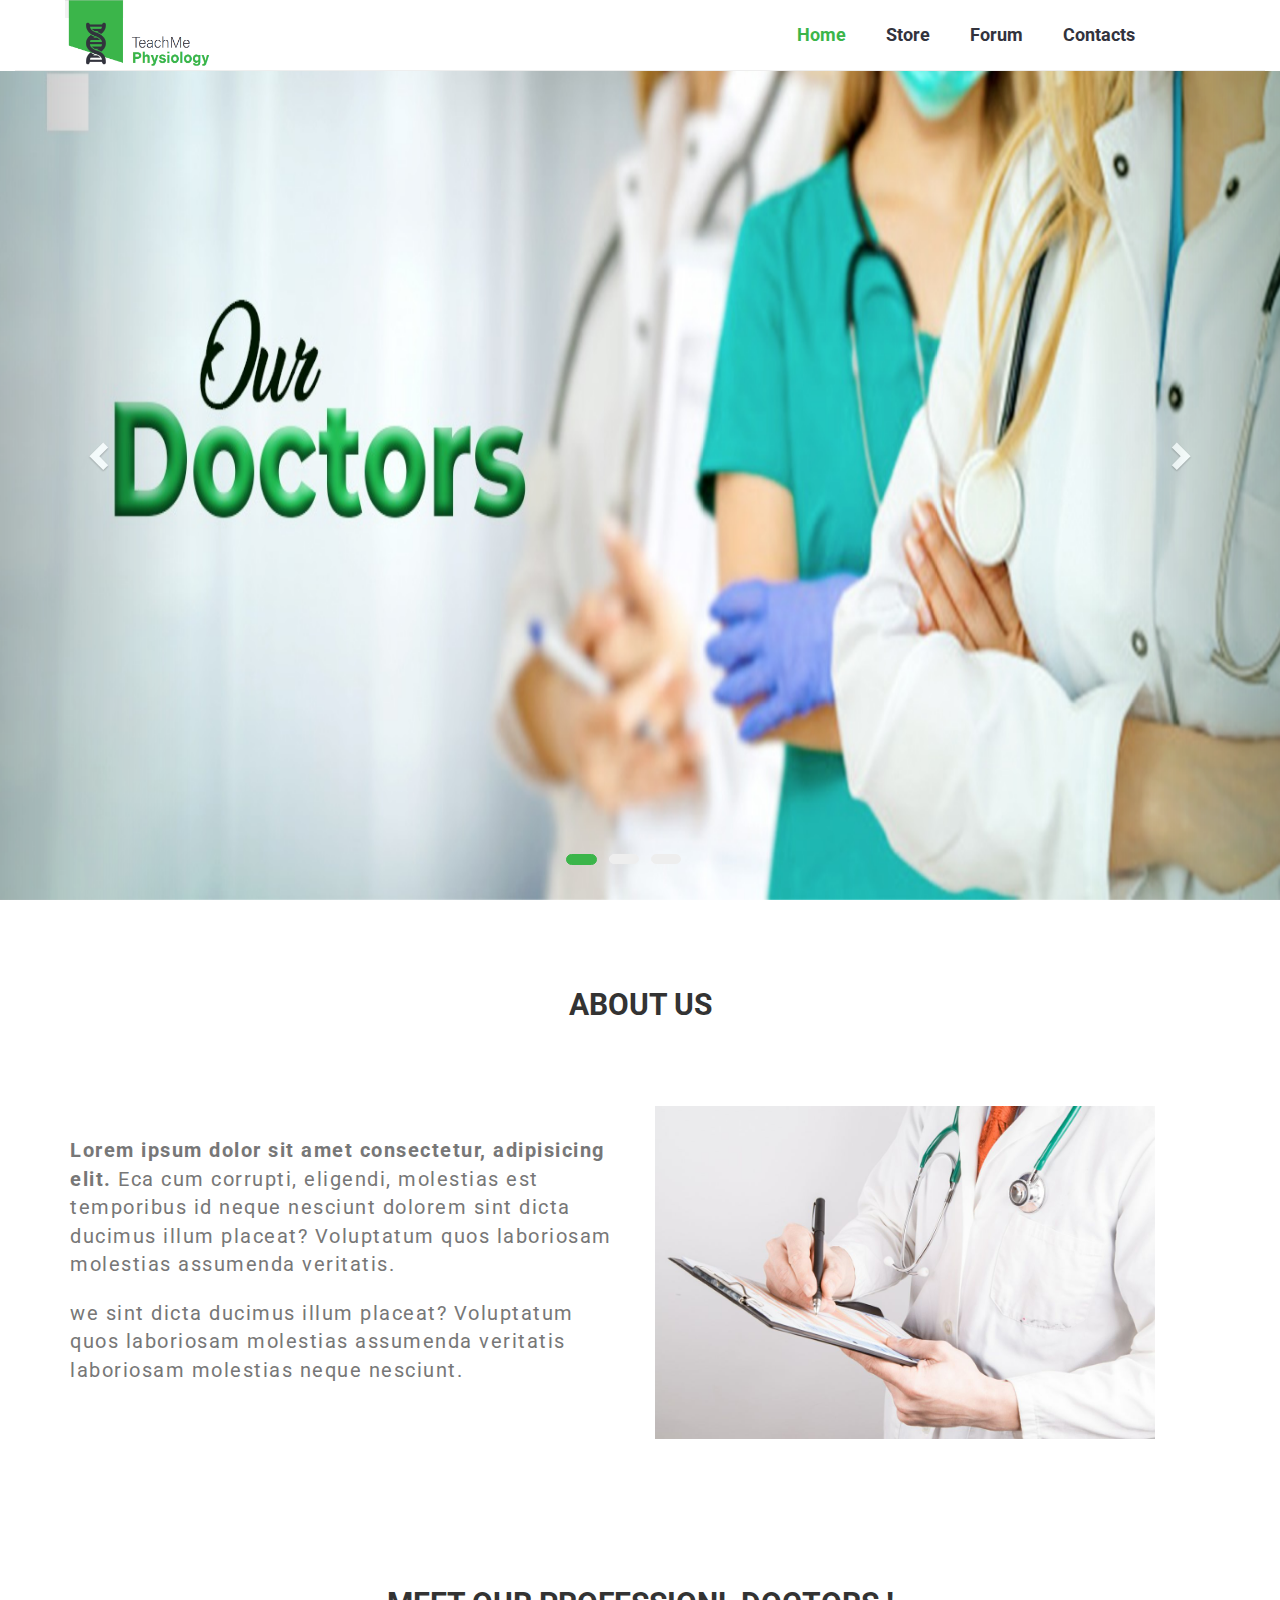
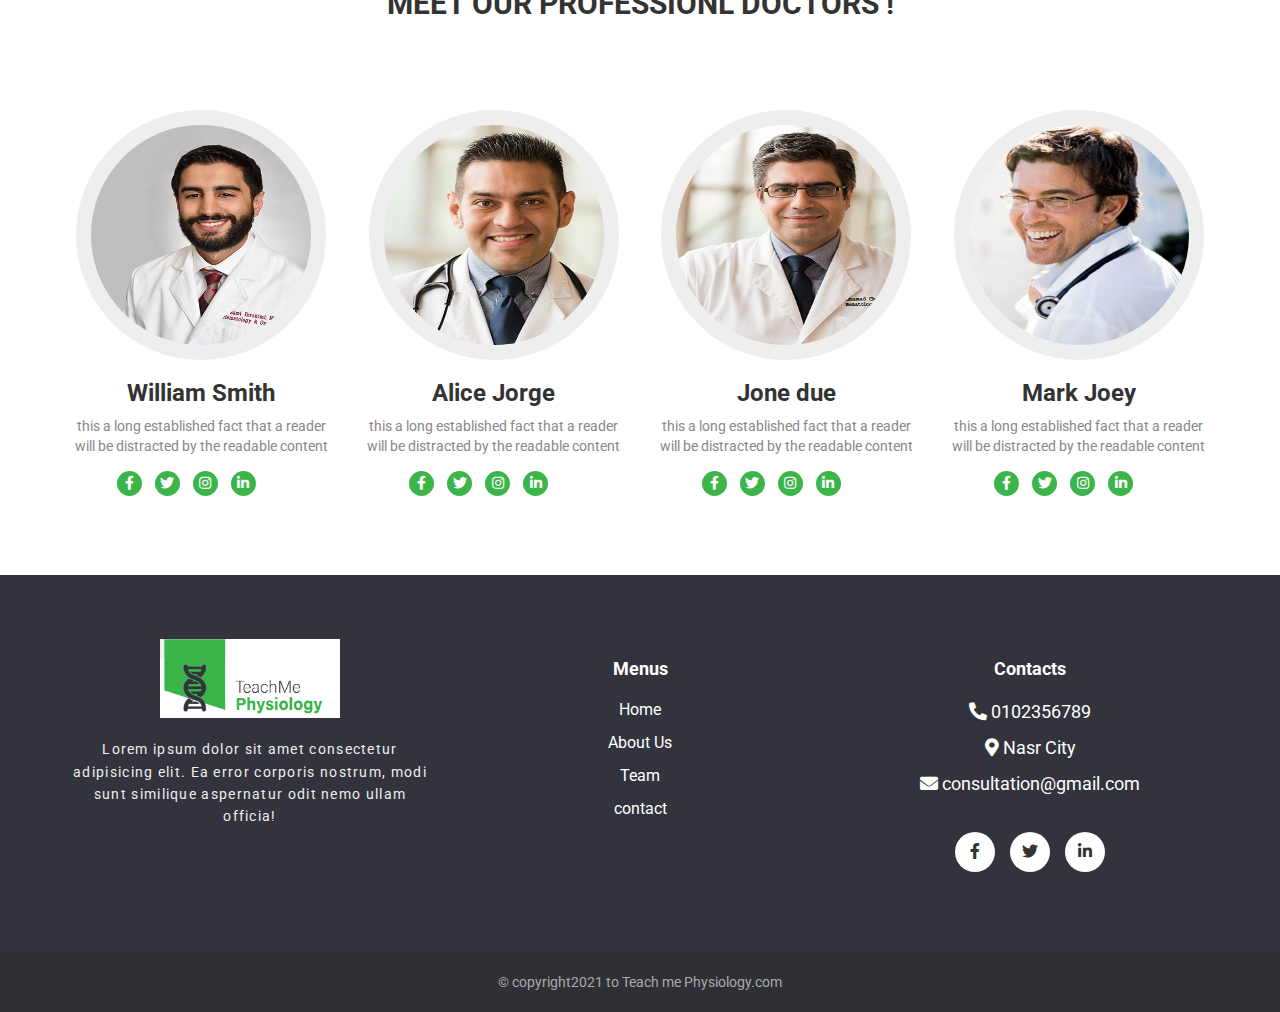
<file: index.html>
<!DOCTYPE html>
<html lang="en">
<head>
    <meta charset="UTF-8">
    <meta http-equiv="X-UA-Compatible" content="IE=edge">
    <meta name="viewport" content="width=device-width, initial-scale=1.0">
    <title>Tech Me Physiology</title>
    <link rel="stylesheet" href="https://fonts.googleapis.com/css2?family=Roboto:wght@300&display=swap" > <!-- font -->
    <link rel="stylesheet" href="css/all.css"> <!-- fontawesome -->
    <link rel="stylesheet" href="css/bootstrap.min.css"> <!-- bootstrap v3 -->
    <link rel="stylesheet" href="css/style.css"> <!-- main style -->
</head>
<body>
    <!-- Header -->
    <div class="header">
        <nav class="navbar navbar-inverse">
            <div class="container-fluid">
                <!-- Brand and toggle get grouped for better mobile display -->
                <div class="navbar-header">
                    <button type="button" class="navbar-toggle collapsed" data-toggle="collapse"
                        data-target="#bs-example-navbar-collapse-1" aria-expanded="false">
                        <span class="sr-only">Toggle navigation</span>
                        <span class="icon-bar"></span>
                        <span class="icon-bar"></span>
                        <span class="icon-bar"></span>
                    </button>
                    <a class="logo" href="#">
                        <img src="images/Logo.png">
                    </a>
                </div>

                <!-- Collect the nav links, forms, and other content for toggling -->
                <div class="collapse navbar-collapse" id="bs-example-navbar-collapse-1">
                    <ul class="nav navbar-nav navbar-right">

                        <li><a href="index.html" class="active">Home</a></li>
                        <li><a href="store.html">Store</a></li>
                        <li><a href="forum.html">Forum</a></li>
                        <li><a href="contact.html">Contacts</a></li>
                    </ul>
                </div><!-- /.navbar-collapse -->
            </div><!-- /.container-fluid -->
        </nav>
        <!-- ./nav -->
    </div>
    <!-- ./header -->

    <!-- Start Slider  -->
    <div
      id="carousel-example-generic"
      class="carousel slide hidden-xs"
      data-ride="carousel"
    >
      <!-- Indicators -->
      <ol class="carousel-indicators">
        <li
          data-target="#carousel-example-generic"
          data-slide-to="0"
          class="active"
        ></li>
        <li data-target="#carousel-example-generic" data-slide-to="1"></li>
        <li data-target="#carousel-example-generic" data-slide-to="2"></li>

      </ol>

      <!-- Wrapper for slides -->
      <div class="carousel-inner" role="listbox">
        <div class="item active">
          <img src="images/Doctor.jpg" alt="banner" />
        </div>
        <div class="item">
          <img src="images/doctors2.jpg" alt="..." />
        </div>
        <div class="item">
            <img src="images/cover1.jpg" alt="..." />
          </div>
      </div>

      <!-- Controls -->
      <a
      class="left carousel-control"
      href="#carousel-example-generic"
      role="button"
      data-slide="prev"
    >
      <span
        class="glyphicon glyphicon-chevron-left"
        aria-hidden="true"
      ></span>
      <span class="sr-only">Previous</span>
    </a>
    <a
      class="right carousel-control"
      href="#carousel-example-generic"
      role="button"
      data-slide="next"
    >
      <span
        class="glyphicon glyphicon-chevron-right"
        aria-hidden="true"
      ></span>
      <span class="sr-only">Next</span>
    </a>
    </div>
    <!-- End Slider -->
    <!-- ****************************************** -->
    <!--Start About -->
    <section class="about pad-y">
        <div class="container">
            <h2 class="h2-sty lead ">About Us</h2>
            <div class="row">
                <div class="col-md-6">
                    <div class="text">
                       
                        <p> <span> Lorem ipsum dolor sit amet consectetur, adipisicing elit.</span> Eca cum corrupti, eligendi, 
                          molestias est temporibus id neque nesciunt dolorem sint dicta ducimus illum placeat? Voluptatum 
                          quos laboriosam molestias assumenda veritatis.</p>
                          <p>we sint dicta ducimus illum placeat? Voluptatum 
                            quos laboriosam molestias assumenda veritatis laboriosam molestias neque nesciunt.</p>
                    </div>  
                    </div>
               
                <div class="col-md-6">
                    <div class="img  ">
                        <img src="images/cover3.jpg">
                    </div>
                </div>
                </div>
            </div>
       
    </section>
    <!--End About -->

     <!-- Start Team -->
     <section class="our-team text-center pad-y" id="Team">
        <div class="container">
          <h2 class="h2-sty">meet our Professionl doctors !</h2>
          <div class="row">
            <div class="col-lg-3 col-sm-6">
              <div class="person">
                <img src="images/doctor1.jpg" class="img-circle" />
                <h3>William Smith</h3>
                <p>
                  this a long established fact that a reader will be distracted by
                  the readable content
                </p>
                <ul class="social-icon">
                  <li><i class="fab fa-facebook-f"></i></li>
                  <li><i class="fab fa-twitter"></i></li>
                  <li><i class="fab fa-instagram"></i></li>
                  <li><i class="fab fa-linkedin-in"></i></li>
                </ul>
              </div>
            </div>
            <!-- item -->
  
            <div class="col-lg-3 col-sm-6">
              <div class="person">
                <img src="images/doctor2.jpg" class="img-circle" />
  
                <h3>Alice Jorge</h3>
                <p>
                  this a long established fact that a reader will be distracted by
                  the readable content
                </p>
                <ul class="social-icon">
                  <li><i class="fab fa-facebook-f"></i></li>
                  <li><i class="fab fa-twitter"></i></li>
                  <li><i class="fab fa-instagram"></i></li>
                  <li><i class="fab fa-linkedin-in"></i></li>
                </ul>
              </div>
            </div>
            <!-- item -->
  
            <div class="col-lg-3 col-sm-6">
              <div class="person">
                <img src="images/doctor3.jpg" class="img-circle" />
                <h3>Jone due</h3>
                <p>
                  this a long established fact that a reader will be distracted by
                  the readable content
                </p>
  
                <ul class="social-icon">
                  <li><i class="fab fa-facebook-f"></i></li>
                  <li><i class="fab fa-twitter"></i></li>
                  <li><i class="fab fa-instagram"></i></li>
                  <li><i class="fab fa-linkedin-in"></i></li>
                </ul>
              </div>
            </div>
            <!-- item -->
  
            <div class="col-lg-3 col-sm-6">
              <div class="person">
                <img src="images/doctor10.jpg" class="img-circle" />
  
                <h3>Mark Joey</h3>
                <p>
                  this a long established fact that a reader will be distracted by
                  the readable content
                </p>
  
                <ul class="social-icon">
                  <li><i class="fab fa-facebook-f"></i></li>
                  <li><i class="fab fa-twitter"></i></li>
                  <li><i class="fab fa-instagram"></i></li>
                  <li><i class="fab fa-linkedin-in"></i></li>
                </ul>
              </div>
            </div>
            <!-- item -->
          </div>
        </div>
      </section>
  
      <!-- End Team -->

          <!-- footer -->
    <section class="footer text-center pad-y">
        <div class="container">
          <div class="row">
            <div class="col-lg-4">
              <div class="logo">
                <img src="images/Logo.png" />
                <p>
                  Lorem ipsum dolor sit amet consectetur adipisicing elit. Ea
                  error corporis nostrum, modi sunt similique aspernatur odit nemo
                  ullam officia!
                </p>
              </div>
            </div>
            <!-- item -->
            <div class="col-lg-4">
              <h4>Menus</h4>
              <ul class="list-unstyled">
                <li>Home</li>
                <li>About Us</li>
                <li>Team</li>
                <li>contact</li>
              </ul>
            </div>
            <!-- item -->
            <div class="col-lg-4">
              <div class="cont">
                <h4>Contacts</h4>
                <p><i class="fas fa-phone-alt"></i> 0102356789</p>
                <p><i class="fas fa-map-marker-alt"></i> Nasr City</p>
                <p><i class="fas fa-envelope"></i> consultation@gmail.com</p>
                <div class="social">
                  <ul class="list-unstyled">
                    <li>
                      <a><i class="fab fa-facebook-f"></i></a>
                    </li>
                    <li>
                      <a><i class="fab fa-twitter"></i></a>
                    </li>
                    <li>
                      <a><i class="fab fa-linkedin-in"></i></a>
                    </li>
                  </ul>
                </div>
              </div>
            </div>
            <!-- item -->
          </div>
        </div>
      </section>
      <div class="copy text-center">
        &copy; copyright2021 to <span>Teach me Physiology</span>.com
      </div>
      <!-- End footer -->
    <script src="js/jquery-3.3.1.min.js"></script>
    <script src="js/bootstrap.min.js"></script>

</body>
</html>
</file>
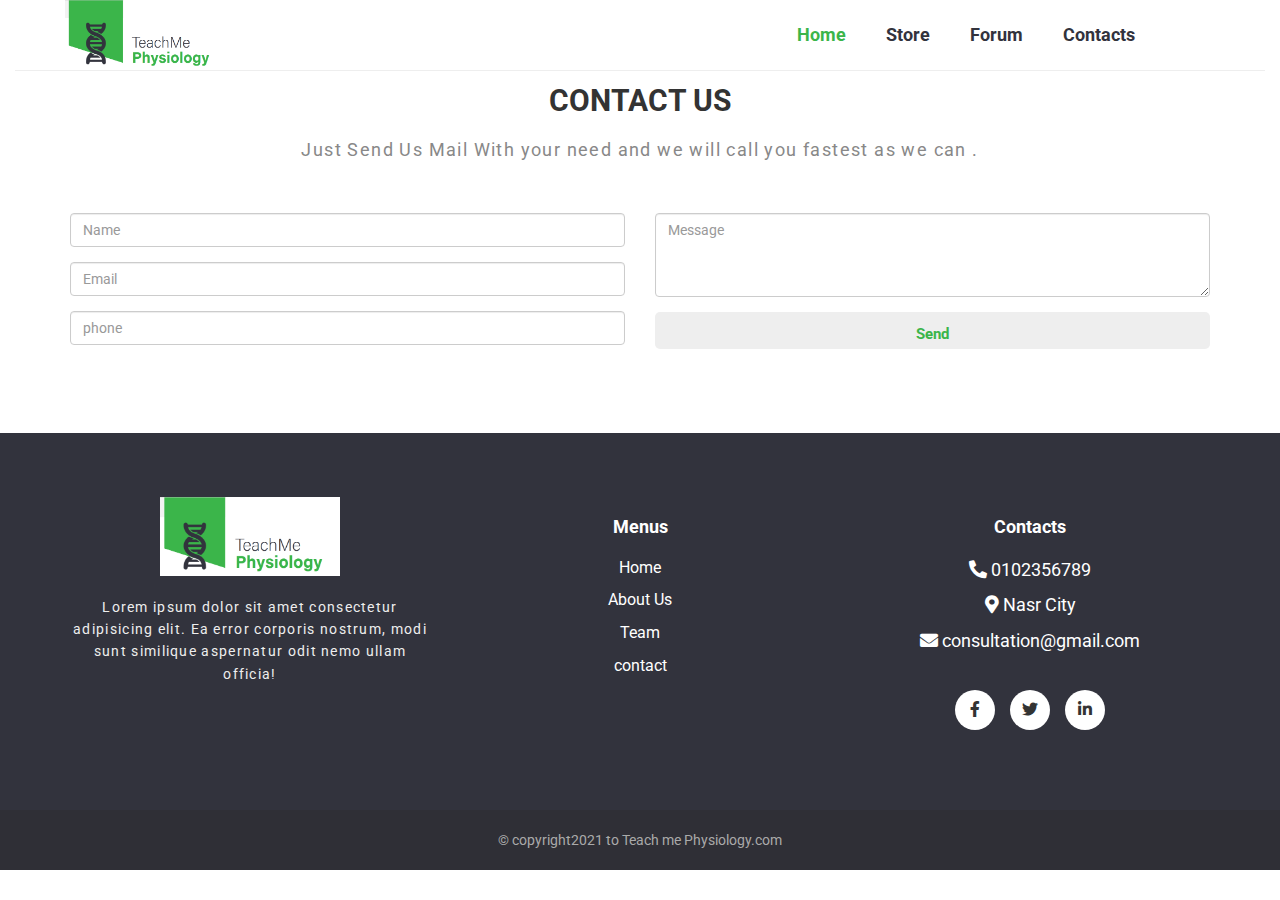
<file: contact.html>
<!DOCTYPE html>
<html lang="en">
<head>
    <meta charset="UTF-8">
    <meta http-equiv="X-UA-Compatible" content="IE=edge">
    <meta name="viewport" content="width=device-width, initial-scale=1.0">
    <title>Contact Us</title>
    <link rel="stylesheet" href="https://fonts.googleapis.com/css2?family=Roboto:wght@300&display=swap" > <!-- font -->
    <link rel="stylesheet" href="css/all.css"> <!-- fontawesome -->
    <link rel="stylesheet" href="css/bootstrap.min.css"> <!-- bootstrap v3 -->
    <link rel="stylesheet" href="css/style.css"> <!-- main style -->
</head>
<body>
     <!-- Header -->
     <div class="header">
        <nav class="navbar navbar-inverse">
            <div class="container-fluid">
                <!-- Brand and toggle get grouped for better mobile display -->
                <div class="navbar-header">
                    <button type="button" class="navbar-toggle collapsed" data-toggle="collapse"
                        data-target="#bs-example-navbar-collapse-1" aria-expanded="false">
                        <span class="sr-only">Toggle navigation</span>
                        <span class="icon-bar"></span>
                        <span class="icon-bar"></span>
                        <span class="icon-bar"></span>
                    </button>
                    <a class="logo" href="#">
                        <img src="images/Logo.png">
                    </a>
                </div>

                <!-- Collect the nav links, forms, and other content for toggling -->
                <div class="collapse navbar-collapse" id="bs-example-navbar-collapse-1">
                    <ul class="nav navbar-nav navbar-right">

                        <li><a href="index.html" class="active">Home</a></li>
                        <li><a href="store.html">Store</a></li>
                        <li><a href="forum.html">Forum</a></li>
                        <li><a href="contact.html">Contacts</a></li>
                    </ul>
                </div><!-- /.navbar-collapse -->
            </div><!-- /.container-fluid -->
        </nav>
        <!-- ./nav -->
    </div>
    <!-- ./header -->

   <!--Contact  -->
   <section class="contact text-center pad-y" id="Contact">
    <div class="container">
      <h2 class="h2-sty"> Contact Us</h2>
      <p>Just Send Us Mail With your need and we will call you fastest as we can .</p>
      <div class="row" id="result">
        <div class="col-md-6">
          <div class="form-group">
            <input class="form-control" type="text" placeholder="Name " />
          </div>

          <div class="form-group">
            <input class="form-control" type="text" placeholder="Email " />
          </div>

          <div class="form-group">
            <input class="form-control" type="text" placeholder="phone " />
          </div>
        </div>

        <div class="col-md-6">
          <div class="form-group">
            <textarea class="form-control" placeholder="Message"></textarea>
          </div>
          <button class="btn btn-block" id="send">Send</button>
        </div>
      </div>
    </div>
  </section>

    <!-- footer -->
    <section class="footer text-center pad-y">
        <div class="container">
          <div class="row">
            <div class="col-lg-4">
              <div class="logo">
                <img src="images/Logo.png" />
                <p>
                  Lorem ipsum dolor sit amet consectetur adipisicing elit. Ea
                  error corporis nostrum, modi sunt similique aspernatur odit nemo
                  ullam officia!
                </p>
              </div>
            </div>
            <!-- item -->
            <div class="col-lg-4">
              <h4>Menus</h4>
              <ul class="list-unstyled">
                <li>Home</li>
                <li>About Us</li>
                <li>Team</li>
                <li>contact</li>
              </ul>
            </div>
            <!-- item -->
            <div class="col-lg-4">
              <div class="cont">
                <h4>Contacts</h4>
                <p><i class="fas fa-phone-alt"></i> 0102356789</p>
                <p><i class="fas fa-map-marker-alt"></i> Nasr City</p>
                <p><i class="fas fa-envelope"></i> consultation@gmail.com</p>
                <div class="social">
                  <ul class="list-unstyled">
                    <li>
                      <a><i class="fab fa-facebook-f"></i></a>
                    </li>
                    <li>
                      <a><i class="fab fa-twitter"></i></a>
                    </li>
                    <li>
                      <a><i class="fab fa-linkedin-in"></i></a>
                    </li>
                  </ul>
                </div>
              </div>
            </div>
            <!-- item -->
          </div>
        </div>
      </section>
      <div class="copy text-center">
        &copy; copyright2021 to <span>Teach me Physiology</span>.com
      </div>
      <!-- End footer -->




    <script src="js/jquery-3.3.1.min.js"></script>
    <script src="js/bootstrap.min.js"></script>
    <script src="js/main.js"></script>




</body>
</file>
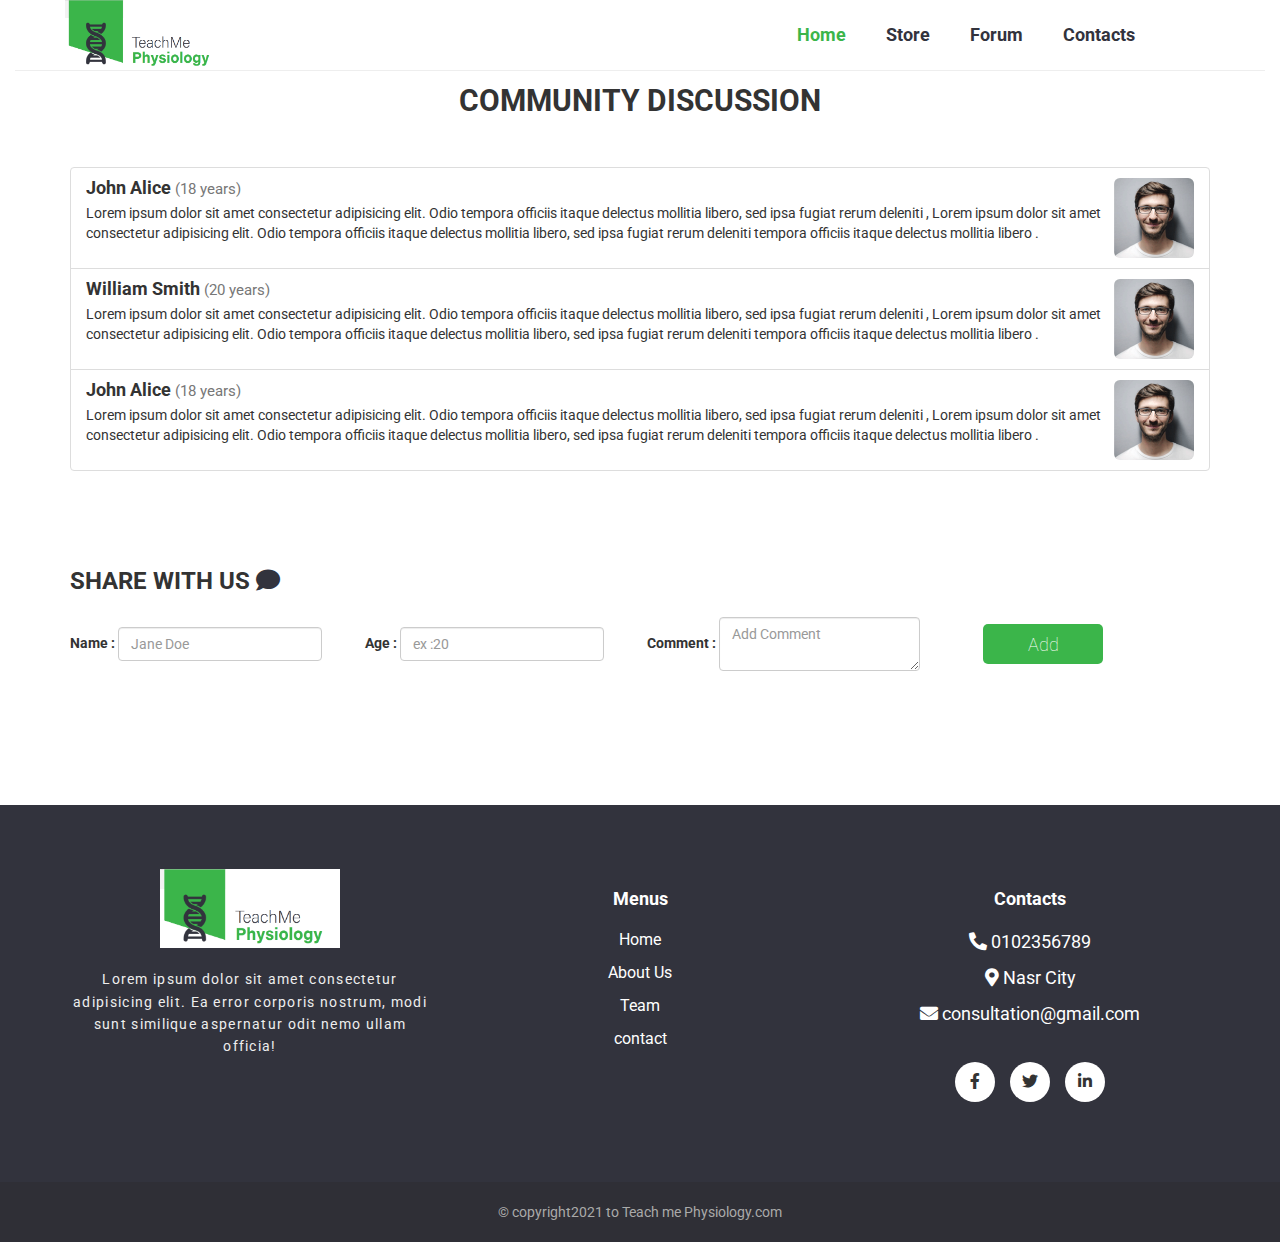
<file: forum.html>
<!DOCTYPE html>
<html lang="en">
<head>
    <meta charset="UTF-8">
    <meta http-equiv="X-UA-Compatible" content="IE=edge">
    <meta name="viewport" content="width=device-width, initial-scale=1.0">
    <title>Forum</title>
    <link rel="stylesheet" href="https://fonts.googleapis.com/css2?family=Roboto:wght@300&display=swap" > <!-- font -->
    <link rel="stylesheet" href="css/all.css"> <!-- fontawesome -->
    <link rel="stylesheet" href="css/bootstrap.min.css"> <!-- bootstrap v3 -->
    <link rel="stylesheet" href="css/style.css"> <!-- main style -->
</head>
<body>
      <!-- Header -->
      <div class="header">
        <nav class="navbar navbar-inverse">
            <div class="container-fluid">
                <!-- Brand and toggle get grouped for better mobile display -->
                <div class="navbar-header">
                    <button type="button" class="navbar-toggle collapsed" data-toggle="collapse"
                        data-target="#bs-example-navbar-collapse-1" aria-expanded="false">
                        <span class="sr-only">Toggle navigation</span>
                        <span class="icon-bar"></span>
                        <span class="icon-bar"></span>
                        <span class="icon-bar"></span>
                    </button>
                    <a class="logo" href="#">
                        <img src="images/Logo.png">
                    </a>
                </div>

                <!-- Collect the nav links, forms, and other content for toggling -->
                <div class="collapse navbar-collapse" id="bs-example-navbar-collapse-1">
                    <ul class="nav navbar-nav navbar-right">

                        <li><a href="index.html" class="active">Home</a></li>
                        <li><a href="store.html">Store</a></li>
                        <li><a href="forum.html">Forum</a></li>
                        <li><a href="contact.html">Contacts</a></li>
                    </ul>
                </div><!-- /.navbar-collapse -->
            </div><!-- /.container-fluid -->
        </nav>
        <!-- ./nav -->
    </div>
    <!-- ./header -->

    <section class="forum pad-y">
<div class="container">
    <h2 class="h2-sty">Community discussion</h2>
    <!-- list group -->
    <ul class="list-group">
        <li class="list-group-item">
            <div class="media">
               
                <div class="media-body">
                  <h4 class="media-heading">John Alice <span>(18 years)</span></h4>
                  <p> Lorem ipsum dolor sit amet consectetur adipisicing elit. 
                    Odio tempora officiis itaque delectus mollitia libero, sed ipsa fugiat rerum deleniti ,  Lorem ipsum dolor sit amet consectetur adipisicing elit. 
                    Odio tempora officiis itaque delectus mollitia libero, sed ipsa fugiat rerum deleniti tempora officiis itaque delectus mollitia libero .</p>
               
                </div>

                <div class="media-right">
                    <a href="#">
                      <img class="media-object img-rounded" width="80px" height="80px" src="images/img-8.png" alt="partner">
                    </a>
                  </div>
              </div>

        </li> <!-- list item -->

        <li class="list-group-item">
            <div class="media">
               
                <div class="media-body">
                  <h4 class="media-heading">William Smith <span>(20 years)</span> </h4>
                  <p> Lorem ipsum dolor sit amet consectetur adipisicing elit. 
                    Odio tempora officiis itaque delectus mollitia libero, sed ipsa fugiat rerum deleniti ,  Lorem ipsum dolor sit amet consectetur adipisicing elit. 
                    Odio tempora officiis itaque delectus mollitia libero, sed ipsa fugiat rerum deleniti tempora officiis itaque delectus mollitia libero .</p>
                </div>

                <div class="media-right">
                    <a href="#">
                      <img class="media-object img-rounded" width="80px" height="80px" src="images/img-8.png" alt="partner">
                    </a>
                  </div>
              </div>

        </li> <!-- list item -->

        <li class="list-group-item">
            <div class="media">
               
                <div class="media-body">
                  <h4 class="media-heading">John Alice <span>(18 years)</span></h4>
                  <p> Lorem ipsum dolor sit amet consectetur adipisicing elit. 
                    Odio tempora officiis itaque delectus mollitia libero, sed ipsa fugiat rerum deleniti ,  Lorem ipsum dolor sit amet consectetur adipisicing elit. 
                    Odio tempora officiis itaque delectus mollitia libero, sed ipsa fugiat rerum deleniti tempora officiis itaque delectus mollitia libero .</p>
                </div>

                <div class="media-right">
                    <a href="#">
                      <img class="media-object img-rounded" width="80px" height="80px" src="images/img-8.png" alt="partner">
                    </a>
                  </div>
              </div>

        </li> <!-- list item -->
       
      </ul> <!-- end list group -->


      <!-- form -->
      
      <form class="form-inline pad-y">
        <h3>Share With Us  <i class="fas fa-comment"></i></h3> 
        <div class="form-group">
          <label for="exampleInputName2">Name :</label>
          <input type="text" class="form-control" id="exampleInputName2" placeholder="Jane Doe">
        </div>
        <div class="form-group">
          <label for="exampleInputAge">Age :</label>
          <input type="email" class="form-control" id="exampleInputEmail2" placeholder="ex :20 ">
        </div>

        <div class="form-group">
            <label for="exampleInputText">Comment :</label>
            <textarea class="form-control" id="exampleInputEmail2" placeholder="Add Comment " height ="30px"></textarea>
          </div>
        <button type="submit" class="btn add ">Add</button>
      </form>
 </div>

    </section>

    <!-- footer -->
    <section class="footer text-center pad-y">
        <div class="container">
          <div class="row">
            <div class="col-lg-4">
              <div class="logo">
                <img src="images/Logo.png" />
                <p>
                  Lorem ipsum dolor sit amet consectetur adipisicing elit. Ea
                  error corporis nostrum, modi sunt similique aspernatur odit nemo
                  ullam officia!
                </p>
              </div>
            </div>
            <!-- item -->
            <div class="col-lg-4">
              <h4>Menus</h4>
              <ul class="list-unstyled">
                <li>Home</li>
                <li>About Us</li>
                <li>Team</li>
                <li>contact</li>
              </ul>
            </div>
            <!-- item -->
            <div class="col-lg-4">
              <div class="cont">
                <h4>Contacts</h4>
                <p><i class="fas fa-phone-alt"></i> 0102356789</p>
                <p><i class="fas fa-map-marker-alt"></i> Nasr City</p>
                <p><i class="fas fa-envelope"></i> consultation@gmail.com</p>
                <div class="social">
                  <ul class="list-unstyled">
                    <li>
                      <a><i class="fab fa-facebook-f"></i></a>
                    </li>
                    <li>
                      <a><i class="fab fa-twitter"></i></a>
                    </li>
                    <li>
                      <a><i class="fab fa-linkedin-in"></i></a>
                    </li>
                  </ul>
                </div>
              </div>
            </div>
            <!-- item -->
          </div>
        </div>
      </section>
      <div class="copy text-center">
        &copy; copyright2021 to <span>Teach me Physiology</span>.com
      </div>
      <!-- End footer -->





    <script src="js/jquery-3.3.1.min.js"></script>
    <script src="js/bootstrap.min.js"></script>
</body>
</file>
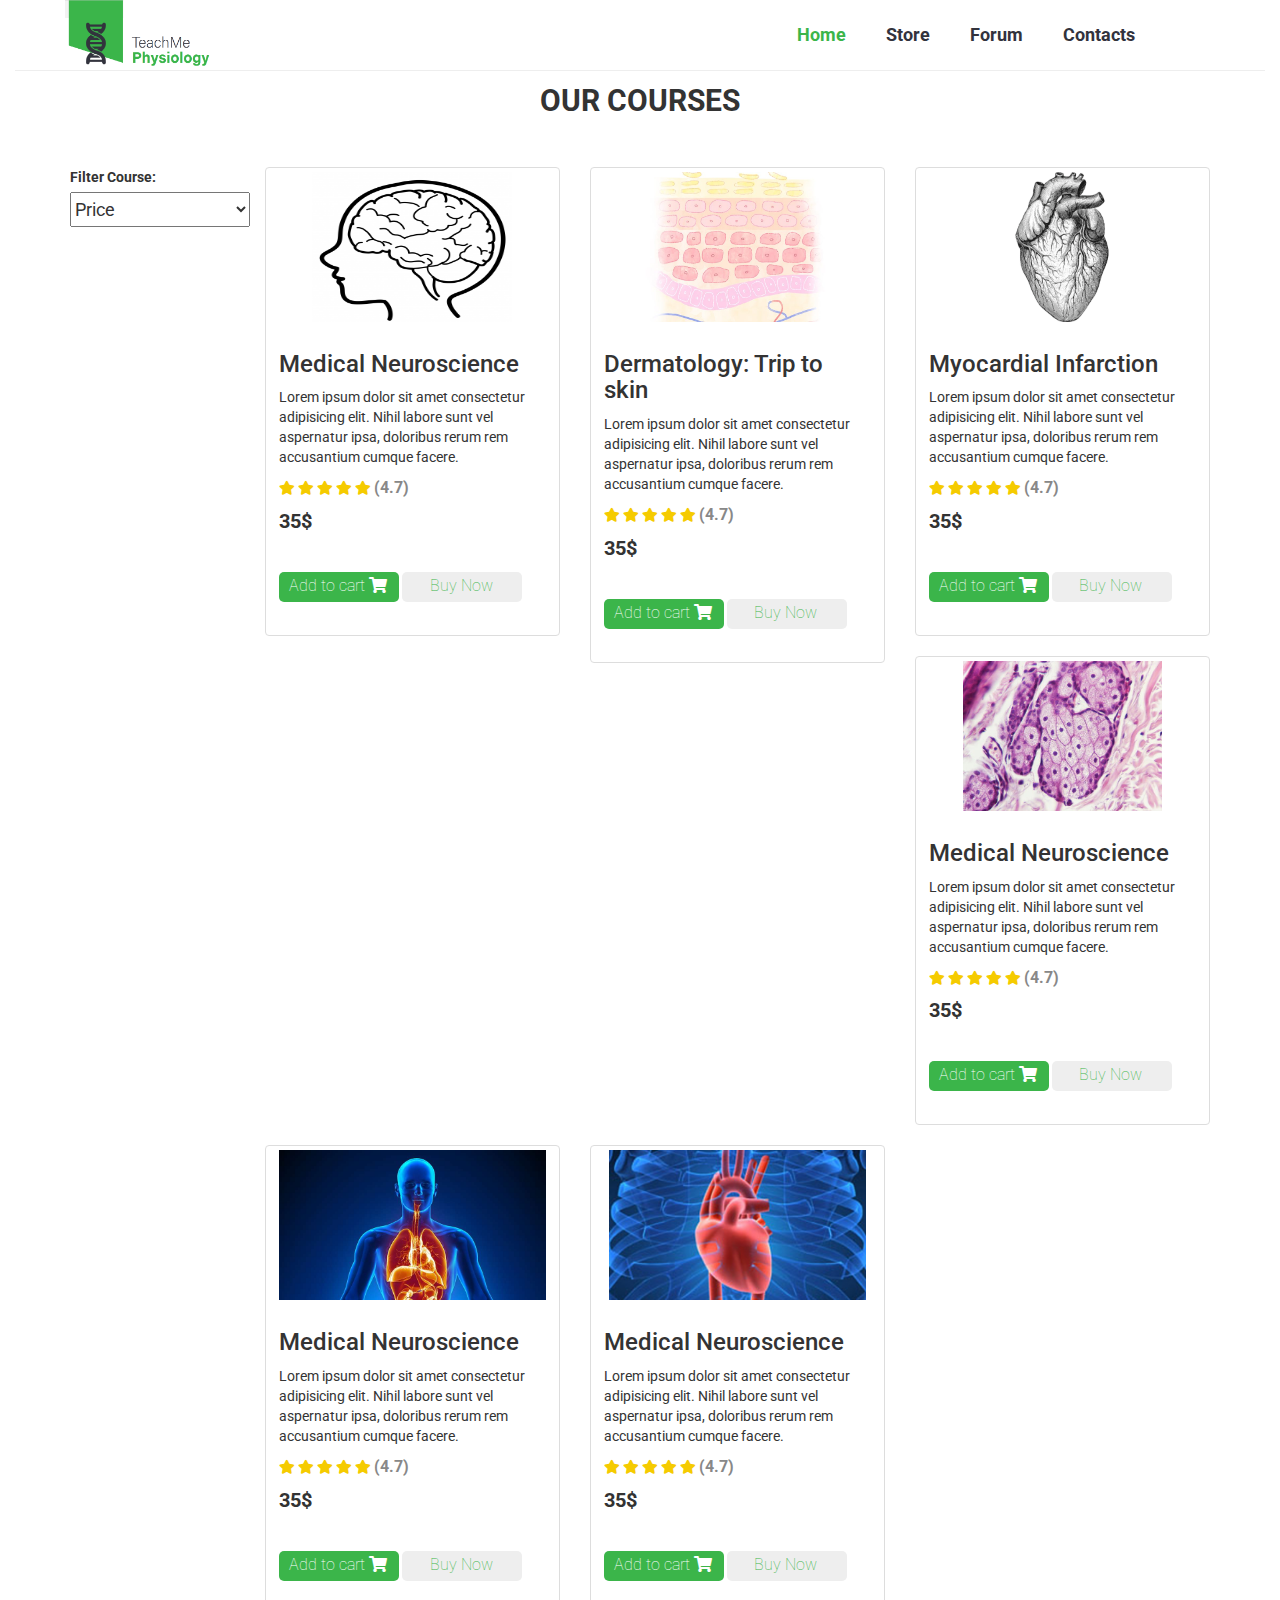
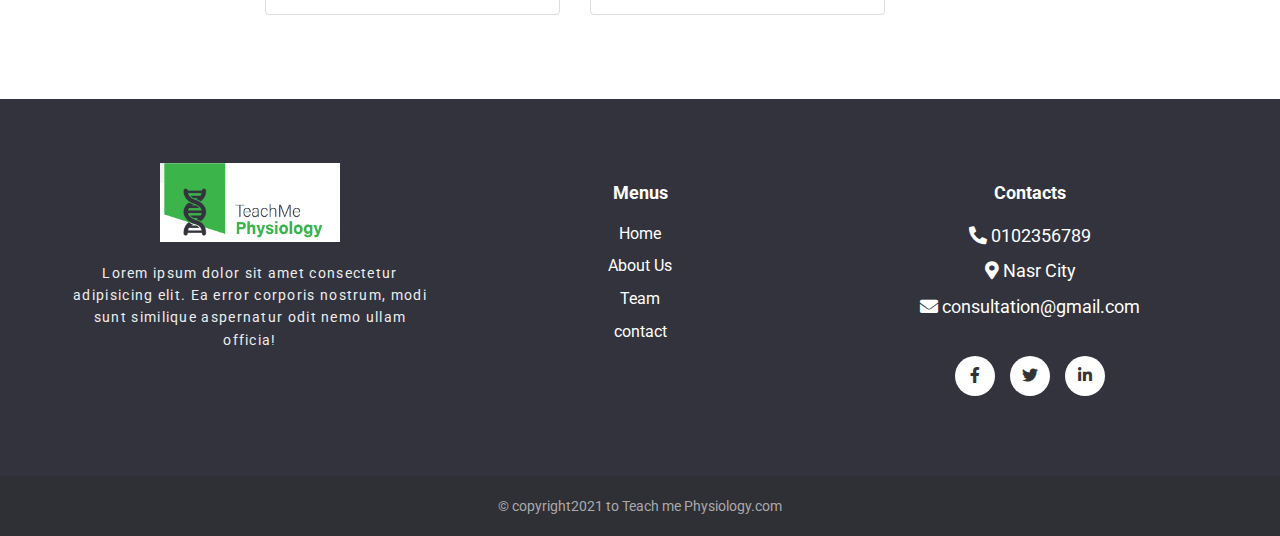
<file: store.html>
<!DOCTYPE html>
<html lang="en">
<head>
    <meta charset="UTF-8">
    <meta http-equiv="X-UA-Compatible" content="IE=edge">
    <meta name="viewport" content="width=device-width, initial-scale=1.0">
    <title>Store</title>
    <link rel="stylesheet" href="https://fonts.googleapis.com/css2?family=Roboto:wght@300&display=swap" > <!-- font -->
    <link rel="stylesheet" href="css/all.css"> <!-- fontawesome -->
    <link rel="stylesheet" href="css/bootstrap.min.css"> <!-- bootstrap v3 -->
    <link rel="stylesheet" href="css/style.css"> <!-- main style -->
</head>
<body>
     <!-- Header -->
     <div class="header">
        <nav class="navbar navbar-inverse">
            <div class="container-fluid">
                <!-- Brand and toggle get grouped for better mobile display -->
                <div class="navbar-header">
                    <button type="button" class="navbar-toggle collapsed" data-toggle="collapse"
                        data-target="#bs-example-navbar-collapse-1" aria-expanded="false">
                        <span class="sr-only">Toggle navigation</span>
                        <span class="icon-bar"></span>
                        <span class="icon-bar"></span>
                        <span class="icon-bar"></span>
                    </button>
                    <a class="logo" href="#">
                        <img src="images/Logo.png">
                    </a>
                </div>

                <!-- Collect the nav links, forms, and other content for toggling -->
                <div class="collapse navbar-collapse" id="bs-example-navbar-collapse-1">
                    <ul class="nav navbar-nav navbar-right">

                        <li><a href="index.html" class="active">Home</a></li>
                        <li><a href="store.html">Store</a></li>
                        <li><a href="forum.html">Forum</a></li>
                        <li><a href="contact.html">Contacts</a></li>
                    </ul>
                </div><!-- /.navbar-collapse -->
            </div><!-- /.container-fluid -->
        </nav>
        <!-- ./nav -->
    </div>
    <!-- ./header -->

    <!-- Start Courses -->
    <section class="courses pad-y">
        <div class="container">
            <h2 class="h2-sty">Our Courses</h2>
            <div class="row">
                <div class="col-lg-2 col-md-3 col-sm-6 col-xs-12">
                    <div class="filter">
                    <label>Filter Course: </label>
                    <select id="courses">
                        <option value="price">Price</option>
                        <option value="highest rated">Highest Rated</option>
                        <option value="newest">Newest</option>
                        <option value="highest reviewed">Highest Reviewed</option>
                    </select>
                    </div>
            </div> <!-- item -->

            <div class="col-lg-10 col-md-9 col-sm-6 col-xs-12">
         <div class="row">
            <div class="col-sm-6 col-md-4">
                <div class="thumbnail">
                  <img src="images/brainn.jpg" alt="organ" width="200px" height="200px">
                  <div class="caption">
                    <h3>Medical Neuroscience</h3>
                    <p>Lorem ipsum dolor sit amet consectetur adipisicing elit.
                    Nihil labore sunt vel aspernatur ipsa, doloribus rerum rem accusantium cumque facere.</p>
                    <div class="icon">
                        <i class="fas fa-star"></i>
                        <i class="fas fa-star"></i>
                        <i class="fas fa-star"></i>
                        <i class="fas fa-star"></i>
                        <i class="fas fa-star"></i>
                        <span class="rate"> (4.7)</span>
                    </div>
                    
                   <h4 class="price">35$</h4>
                   <button class="btn cart">Add to cart <i class="fas fa-shopping-cart"></i></button> 
                   <button class="btn buy">Buy Now</button> 

                  </div>
                </div>
              </div> <!-- product -->



              <div class="col-sm-6 col-md-4">
                <div class="thumbnail">
                  <img src="images/skin_biology.jpg" alt="organ" width="200px" height="200px">
                  <div class="caption">
                    <h3>Dermatology: Trip to skin</h3>
                    <p>Lorem ipsum dolor sit amet consectetur adipisicing elit.
                    Nihil labore sunt vel aspernatur ipsa, doloribus rerum rem accusantium cumque facere.</p>
                    <div class="icon">
                        <i class="fas fa-star"></i>
                        <i class="fas fa-star"></i>
                        <i class="fas fa-star"></i>
                        <i class="fas fa-star"></i>
                        <i class="fas fa-star"></i>
                        <span class="rate"> (4.7)</span>
                    </div>
                    
                   <h4 class="price">35$</h4>
                   <button class="btn cart">Add to cart <i class="fas fa-shopping-cart"></i></button> 
                   <button class="btn buy">Buy Now</button> 

                  </div>
                </div>
              </div> <!-- product -->




              <div class="col-sm-6 col-md-4">
                <div class="thumbnail">
                  <img src="images/heart_shutterstock.jpg" alt="organ" width="200px" height="200px">
                  <div class="caption">
                    <h3>Myocardial Infarction</h3>
                    <p>Lorem ipsum dolor sit amet consectetur adipisicing elit.
                    Nihil labore sunt vel aspernatur ipsa, doloribus rerum rem accusantium cumque facere.</p>
                    <div class="icon">
                        <i class="fas fa-star"></i>
                        <i class="fas fa-star"></i>
                        <i class="fas fa-star"></i>
                        <i class="fas fa-star"></i>
                        <i class="fas fa-star"></i>
                        <span class="rate"> (4.7)</span>
                    </div>
                    
                   <h4 class="price">35$</h4>
                   <button class="btn cart">Add to cart <i class="fas fa-shopping-cart"></i></button> 
                   <button class="btn buy">Buy Now</button> 

                  </div>
                </div>
              </div> <!-- product -->


              <div class="col-sm-6 col-md-4">
                <div class="thumbnail">
                  <img src="images/skiny.jpg" alt="organ">
                  <div class="caption">
                    <h3>Medical Neuroscience</h3>
                    <p>Lorem ipsum dolor sit amet consectetur adipisicing elit.
                    Nihil labore sunt vel aspernatur ipsa, doloribus rerum rem accusantium cumque facere.</p>
                    <div class="icon">
                        <i class="fas fa-star"></i>
                        <i class="fas fa-star"></i>
                        <i class="fas fa-star"></i>
                        <i class="fas fa-star"></i>
                        <i class="fas fa-star"></i>
                        <span class="rate"> (4.7)</span>
                    </div>
                    
                   <h4 class="price">35$</h4>
                   <button class="btn cart">Add to cart <i class="fas fa-shopping-cart"></i></button> 
                   <button class="btn buy">Buy Now</button> 

                  </div>
                </div>
              </div> <!-- product -->



              <div class="col-sm-6 col-md-4">
                <div class="thumbnail">
                  <img src="images/organ1.jpg" alt="organ">
                  <div class="caption">
                    <h3>Medical Neuroscience</h3>
                    <p>Lorem ipsum dolor sit amet consectetur adipisicing elit.
                    Nihil labore sunt vel aspernatur ipsa, doloribus rerum rem accusantium cumque facere.</p>
                    <div class="icon">
                        <i class="fas fa-star"></i>
                        <i class="fas fa-star"></i>
                        <i class="fas fa-star"></i>
                        <i class="fas fa-star"></i>
                        <i class="fas fa-star"></i>
                        <span class="rate"> (4.7)</span>
                    </div>
                    
                   <h4 class="price">35$</h4>
                   <button class="btn cart">Add to cart <i class="fas fa-shopping-cart"></i></button> 
                   <button class="btn buy">Buy Now</button> 

                  </div>
                </div>
              </div> <!-- product -->


              <div class="col-sm-6 col-md-4">
                <div class="thumbnail">
                  <img src="images/hearrjpg.jpg" alt="organ">
                  <div class="caption">
                    <h3>Medical Neuroscience</h3>
                    <p>Lorem ipsum dolor sit amet consectetur adipisicing elit.
                    Nihil labore sunt vel aspernatur ipsa, doloribus rerum rem accusantium cumque facere.</p>
                    <div class="icon">
                        <i class="fas fa-star"></i>
                        <i class="fas fa-star"></i>
                        <i class="fas fa-star"></i>
                        <i class="fas fa-star"></i>
                        <i class="fas fa-star"></i>
                        <span class="rate"> (4.7)</span>
                    </div>
                    
                   <h4 class="price">35$</h4>
                   <button class="btn cart">Add to cart <i class="fas fa-shopping-cart"></i></button> 
                   <button class="btn buy">Buy Now</button> 

                  </div>
                </div>
              </div> <!-- product -->
             
          </div>

         </div>
        </div>
</div>

    </section>
    <!-- End Courses -->

      <!-- footer -->
      <section class="footer text-center pad-y">
        <div class="container">
          <div class="row">
            <div class="col-lg-4">
              <div class="logo">
                <img src="images/Logo.png" />
                <p>
                  Lorem ipsum dolor sit amet consectetur adipisicing elit. Ea
                  error corporis nostrum, modi sunt similique aspernatur odit nemo
                  ullam officia!
                </p>
              </div>
            </div>
            <!-- item -->
            <div class="col-lg-4">
              <h4>Menus</h4>
              <ul class="list-unstyled">
                <li>Home</li>
                <li>About Us</li>
                <li>Team</li>
                <li>contact</li>
              </ul>
            </div>
            <!-- item -->
            <div class="col-lg-4">
              <div class="cont">
                <h4>Contacts</h4>
                <p><i class="fas fa-phone-alt"></i> 0102356789</p>
                <p><i class="fas fa-map-marker-alt"></i> Nasr City</p>
                <p><i class="fas fa-envelope"></i> consultation@gmail.com</p>
                <div class="social">
                  <ul class="list-unstyled">
                    <li>
                      <a><i class="fab fa-facebook-f"></i></a>
                    </li>
                    <li>
                      <a><i class="fab fa-twitter"></i></a>
                    </li>
                    <li>
                      <a><i class="fab fa-linkedin-in"></i></a>
                    </li>
                  </ul>
                </div>
              </div>
            </div>
            <!-- item -->
          </div>
        </div>
      </section>
      <div class="copy text-center">
        &copy; copyright2021 to <span>Teach me Physiology</span>.com
      </div>
      <!-- End footer -->




    <script src="js/jquery-3.3.1.min.js"></script>
    <script src="js/bootstrap.min.js"></script>
</body>
</file>
<file: css/style.css>
/* general styles */
* {
  margin: 0;
  padding: 0;
  box-sizing: border-box;
}

body {
  font-family: "Roboto", sans-serif;
}
.clear {
  clear: both;
}

.pad-y {
  padding-top: 5%;
  padding-bottom: 5%;
}

.btn {
  min-width: 120px;
  border: none;
  outline: none;
  background-color: var(--mainColor);
  color: var(--whiteColor);
  font-weight: bold;
  border-radius: 5px;
  padding: 12px;
  font-size: 18px;
  transition: all 0.4s ease-in-out;
  margin-top: 40px;
  margin-bottom: 20px;
}
.btn:hover {
  color: var(--mainColor);
  background-color: var(--whiteColor);
}
.h2-sty {
  text-transform: uppercase;
  font-weight: bold;
  margin-bottom: 50px;
  font-size: 30px;
  text-align: center;
}
/* Variables */
:root {
  --mainColor: #3bb54a;
  --whiteColor: #fff;
  --darkColor: #32333d;
  --background: #eee;
}

/* ********************************** */
.header {
  position: fixed;
  width: 100%;
  z-index: 999;
}
.navbar {
  border-radius: 0;
}
.header .navbar-inverse {
  background-color: var(--whiteColor);
  border: none;
}
.header .logo {
  margin: auto;
  height: 90px;
  margin-left: 50px;
}
.header .logo img {
  height: 70px;
  /* background-color: var(--whiteColor); */
}
.navbar-right {
  margin-right: 90px;
  padding-top: 10px;
}

.navbar-inverse .navbar-nav > li {
  padding-right: 10px;
}
.navbar-inverse .navbar-nav > li > a {
  color: var(--darkColor);
  transition: color ease-in-out 0.5s;
  font-weight: bold;
  font-size: 18px;
  /* text-transform: uppercase; */
}
.navbar-inverse .navbar-nav > li > a.active,
.navbar-inverse .navbar-nav > li > a:hover,
.navbar-inverse .navbar-nav > li > a:focus {
  color: var(--mainColor);
}

.navbar-inverse .navbar-collapse,
.navbar-inverse .navbar-form {
  border-bottom: 1px solid #eee;
}
/* ******************** */

/* Slider */
.carousel-inner > .item > img {
  width: 100%;
  height: 100vh;
}

.carousel-indicators {
  /* bottom: 30px; */
  left: 49%;
}
.carousel-indicators li {
  /* border-radius: 5px; */
  width: 30px;
  height: 10px;
  border: 1px solid #eee;
  margin-right: 8px;
  background-color: #eee;
}
.carousel-indicators .active {
  width: 31px;
  height: 11px;
  /* border-radius: 5px; */
  margin-right: 8px;
  background-color: var(--mainColor);
  border: 1px solid var(--mainColor);
}
/* Slider */
/* ************************ */
/* About Section */
.about .img {
  width: 90%;
  margin-top: 30px;
}
.about .img img {
  width: 100%;
}
.about .text {
  padding-top: 40px;
}
.about .text span {
  font-weight: bold;
}
.about p {
  font-size: 20px;
  letter-spacing: 1.5px;
  color: #777;
  margin-top: 20px;
}
/* ***************** */

/* our-team Section */
.our-team .person {
  padding-top: 40px;
}
.our-team .person img {
  width: 250px;
  height: 250px;
  padding: 15px;
  background-color: #eee;
  transition: all 0.4s ease-in-out;
}

.our-team .person h3 {
  font-weight: bold;
}
.our-team .person p {
  color: #888;
}

.our-team .person .social-icon {
  margin-right: 30px;
}
.our-team .person .social-icon li {
  list-style: none;
  display: inline-block;
  background-color: var(--mainColor);
  margin: 5px;
  width: 25px;
  height: 25px;
  line-height: 25px;
  border-radius: 50%;
  color: #fff;
  transition: all 0.5s ease-in-out;
  cursor: pointer;
}
.our-team .person .social-icon li:hover {
  background-color: #222;
}
/* ************************************8 */

/* Footer */
.footer {
  background-color: var(--darkColor);
  color: var(--whiteColor);
}

.footer .logo img {
  width: 50%;
  margin-bottom: 20px;
}

.footer .logo p {
  color: #eee;
  letter-spacing: 1.3px;
  line-height: 1.6;
}
.footer h4 {
  font-size: 18px;
  font-weight: bold;
  margin-top: 20px;
  margin-bottom: 20px;
}
.footer li {
  margin-bottom: 10px;
  font-size: 16px;
  cursor: pointer;
  transition: all 0.4s ease-in-out;
}

.footer .cont p {
  font-size: 18px;
  font-weight: 600px;
}
.footer .cont .social {
  padding-top: 20px;
}
.footer .cont .social li {
  display: inline-block;
  margin: 6px;
  width: 40px;
  height: 40px;
  line-height: 40px;
  background-color: #fff;
  border-radius: 50%;
}
.footer .cont .social li:hover {
  background-color: var(--mainColor);
}
.footer .cont .social li a {
  color: #333;
  transition: all 0.3s ease-in-out;
}

.copy {
  background-color: #2f2f36;
  color: #aaa;
  padding: 20px 0;
}
/* ################################################ */
/* Store Page */
.courses select {
  width: 180px;
  height: 35px;
  font-size: 18px;
}

.courses .caption .icon i {
  color: rgb(245 203 0);
}

.courses .caption span {
  font-size: 16px;
  font-weight: bold;
  color: #888;
}
.courses .caption .price {
  font-weight: bold;
  font-size: 20px;
  margin-bottom: 0px;
}
.courses button {
  height: 30px;
  border: none;
  border-radius: none;
  outline: none;
  font-size: 16px;
  font-weight: lighter;
  text-align: center;
  padding: 3px 5px 10px 3px;
}
.courses button.cart:hover {
  background-color: var(--background);
}
.courses button.buy {
  background-color: var(--background);
  color: var(--mainColor);
}

.thumbnail a > img,
.thumbnail > img {
  height: 150px;
}
/* ######################################## */
/* Forum Page */
.media-body .media-heading {
  font-weight: bold;
}
.media-body .media-heading span {
  font-size: 15px;
  font-weight: lighter;
  color: #777;
}
.form-inline .add {
  margin: 20px;
  height: 40px;
  font-weight: lighter;
  padding: 3px;
}
.form-inline h3 {
  font-weight: bold;
  text-transform: uppercase;
}
.form-inline h3 i {
  color: var(--darkColor);
}
.form-inline .form-control {
  margin-right: 40px;
}
.form-inline .add:hover {
  background-color: var(--background);
}
/* ############################# */
/* Contact page */

/* Contact */
.contact h2 {
  margin-bottom: 20px;
}
.contact p {
  margin-bottom: 50px;
  color: #888;
  letter-spacing: 1.4px;
  font-size: 18px;
}
.contact textarea {
  height: 84px;
}
.contact input[type="text"]:focus,
.contact textarea:focus {
  color: #222;
  outline: 0;
  box-shadow: none;
}
.contact button {
  background-color: #eee;
  background-color: var(--background);
  color: var(--mainColor);
  font-weight: bold;
  margin-top: 0;
  height: 34px;
  font-size: 15px;
  padding-bottom: 25px;
}
.contact button:hover {
  color: var(--darkColor);
  background-color: var(--background);
}
.hidden {
  display: none;
}
.textSty {
  font-weight: bold;
  color: var(--mainColor);
}
.btnSty {
  width: 100px;
  height: 30px;
  background-color: var(--mainColor);
  color: var(--whiteColor);
}
</file>
